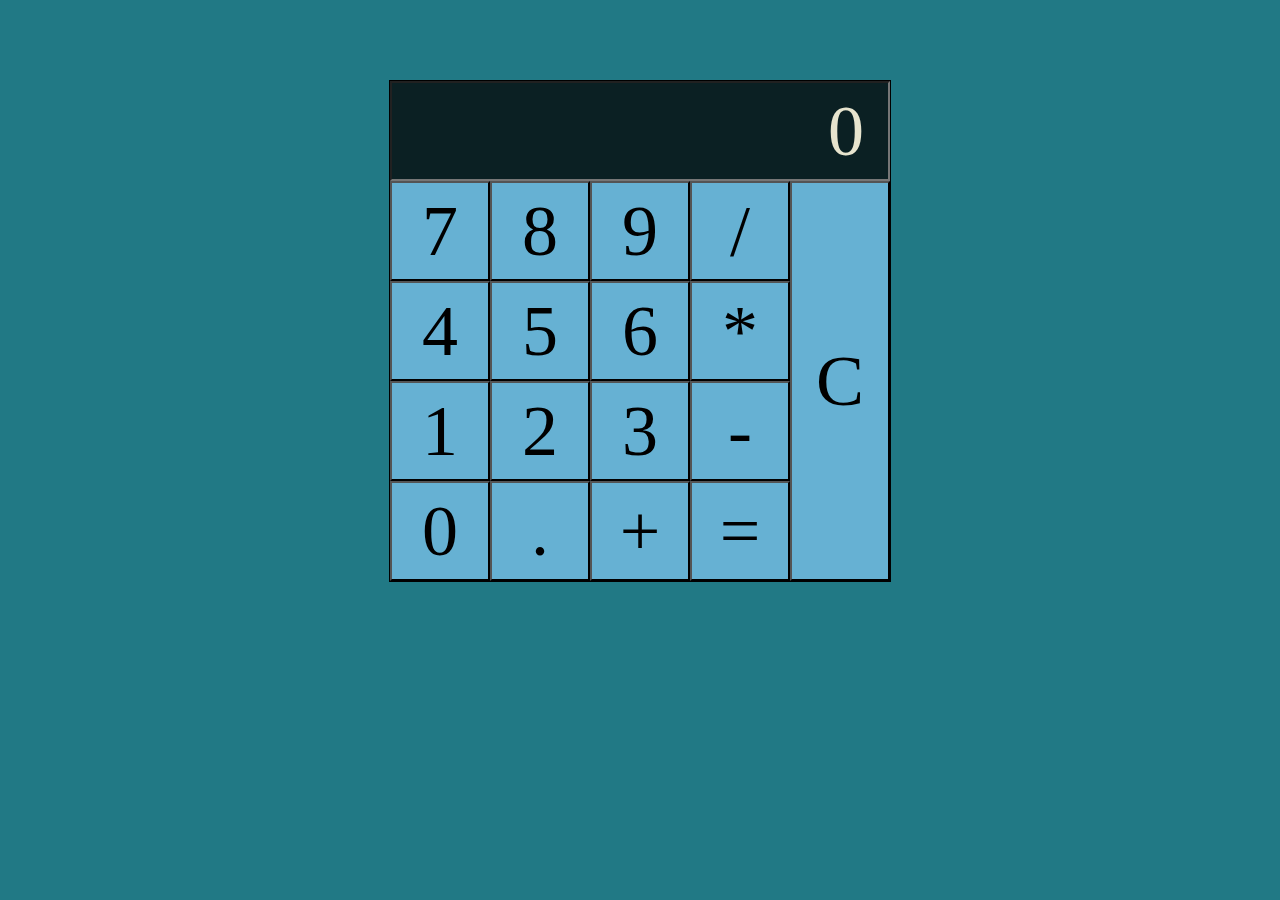
<file: index.html>
<!DOCTYPE html>
<html lang="en">
<head>
    <meta charset="UTF-8">
    <title>Assignment 4 - Calculator</title>
    <link rel="stylesheet" type="text/css" href="css/normalize.css">
    <link rel="stylesheet" type="text/css" href="css/styles.css">
    <script src="js/calculator.js"></script>
</head>

<body>
	<div id="calculator">
	    <div id="buttons">
    	    <input type="text" readonly id="result" value="result">
            <!-- <br> -->
            <input type="button" id="seven" class="key" value="7">
            <input type="button" id="eight" class="key" value="8">
            <input type="button" id="nine" class="key" value="9">
            <input type="button" id="divide" class="key" value="/">
            <!-- <br> -->
            <input type="button" id="four" class="key" value="4">
            <input type="button" id="five" class="key" value="5">
            <input type="button" id="six" class="key" value="6">
            <input type="button" id="multiply" class="key" value="*">
            <!-- <br> -->
            <input type="button" id="one" class="key" value="1">
            <input type="button" id="two" class="key" value="2">
            <input type="button" id="three" class="key" value="3">
            <input type="button" id="subtract" class="key" value="-">
            <!-- <br> -->
            <input type="button" id="zero" class="key" value="0">
            <input type="button" id="period" class="key" value=".">
            <input type="button" id="add" class="key" value="+">
            <input type="button" id="equal" class="key" value="=">
            <!-- <br> -->
            <input type="button" id="clear" class="key" value="C">
        </div>
	</div>
</body>
</html>
</file>
<file: css/styles.css>
body {
    background-color: rgb(33, 121, 133);
}

#calculator {
    display: grid;
}

#buttons {
    display: grid;
    margin: auto;
    margin-top: 5rem;
    justify-content: center;
    grid-template-columns: repeat(5, 100px);
    grid-template-rows: repeat(5, 100px);
    border: 1px solid black;
    font-size: 4.5rem;
    font-weight: bold;
}

.key {
    background-color: rgb(102, 177, 211);
}

.key:hover {
    background-color: rgb(174, 222, 245);
}

#result {
    grid-column: 1/6 ;
    text-align: end;
    color: rgb(231, 228, 206);
    background-color: rgba(5, 7, 6, 0.774);
    padding: 0 1.5rem;
}

#clear {
    grid-column: 5/6;
    grid-row: 2/6;
}
</file>
